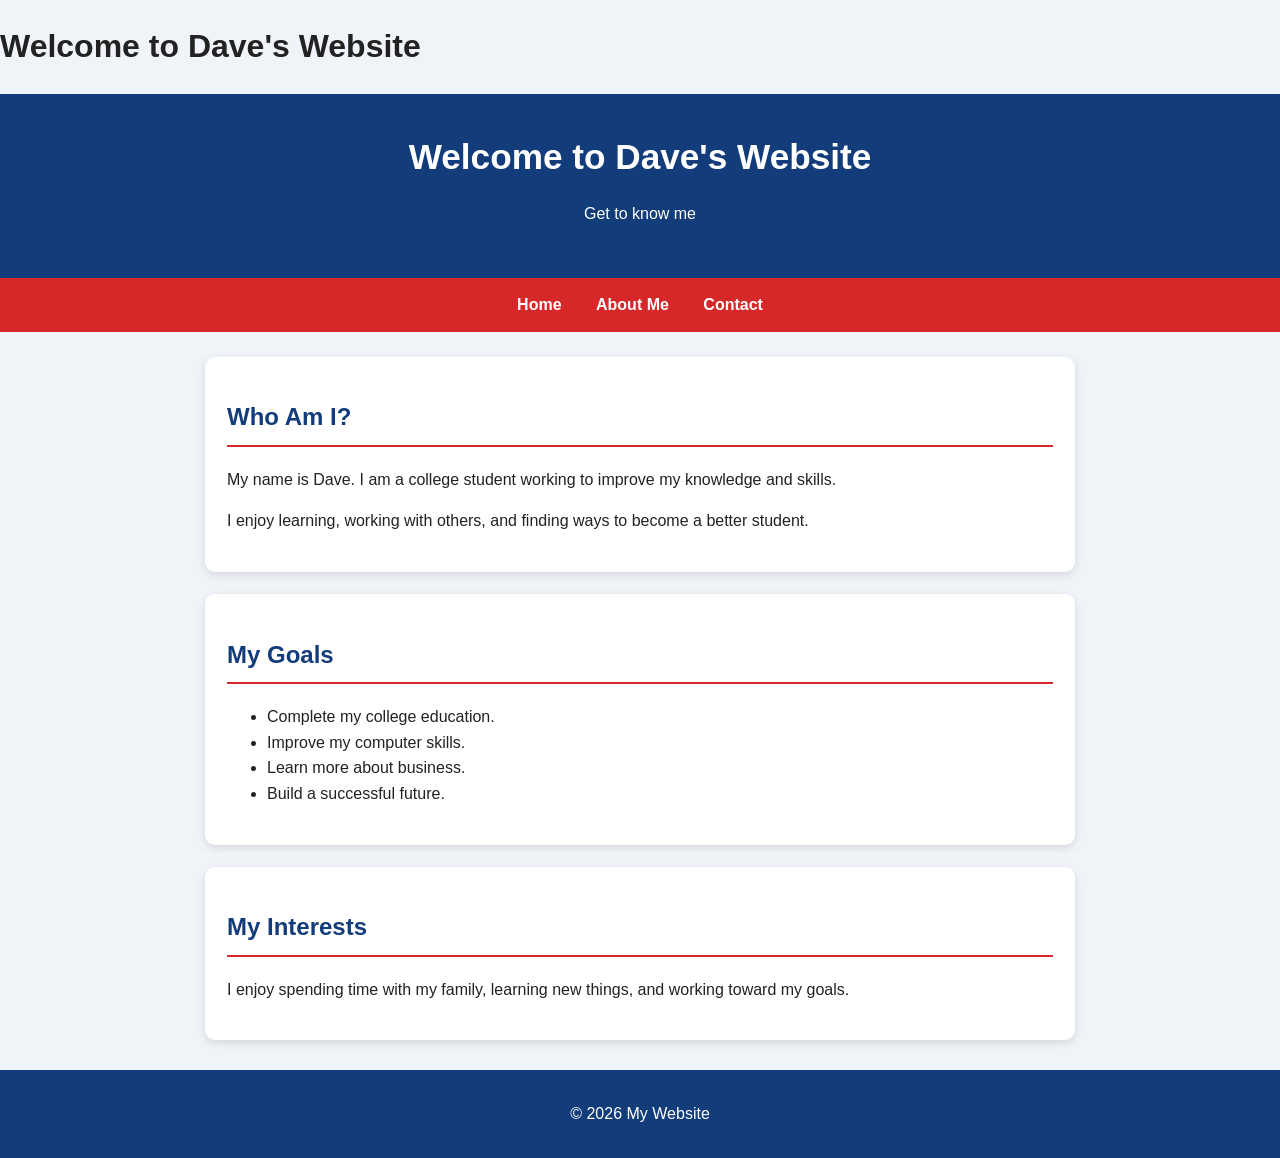
<file: index.html>
<!DOCTYPE html>
<html lang="en">
<head>
    <meta charset="UTF-8">
    <meta name="viewport" content="width=device-width, initial-scale=1.0">
    <h1>Welcome to Dave's Website</h1>
    <link rel="stylesheet" href="css/style.css">
</head>
<body>

    <header>
        <h1>Welcome to Dave's Website</h1>
        <p>Get to know me</p>
    </header>

    <nav>
        <a href="index.html">Home</a>
        <a href="about.html">About Me</a>
        <a href="contact.html">Contact</a>
    </nav>

    <main>
        <section class="card">
            <h2>Who Am I?</h2>
            <p>My name is Dave. I am a college student working to improve
            my knowledge and skills.</p>
            <p>I enjoy learning, working with others, and finding ways
            to become a better student.</p>
        </section>

        <section class="card">
            <h2>My Goals</h2>
            <ul>
                <li>Complete my college education.</li>
                <li>Improve my computer skills.</li>
                <li>Learn more about business.</li>
                <li>Build a successful future.</li>
            </ul>
        </section>

        <section class="card">
            <h2>My Interests</h2>
            <p>I enjoy spending time with my family, learning new things,
            and working toward my goals.</p>
        </section>
    </main>

    <footer>
        <p>&copy; 2026 My Website</p>
    </footer>

</body>
</html>
</file>
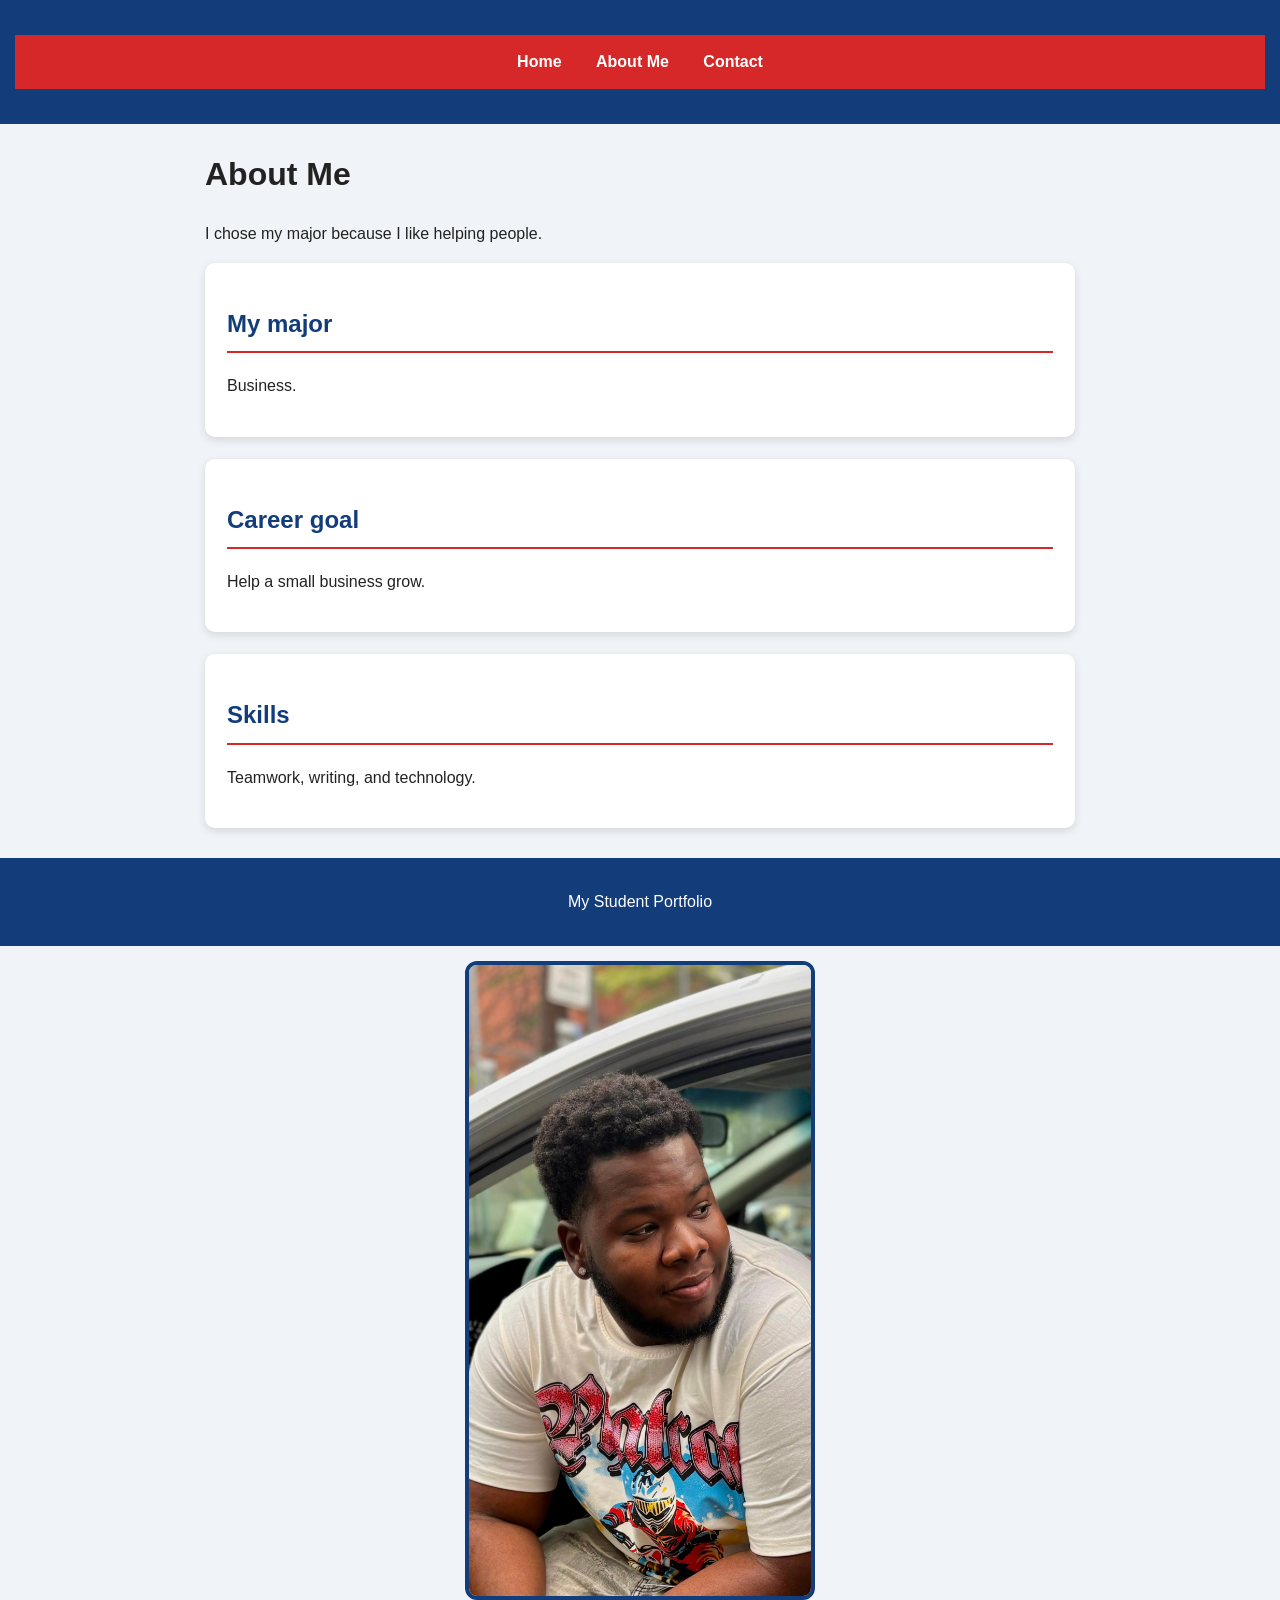
<file: about.html>
<!DOCTYPE html>
<html lang="en">
<head>
  <meta charset="UTF-8">
  <meta name="viewport" content="width=device-width, initial-scale=1">
  <title>My Portfolio | About Me</title>
  <link rel="stylesheet" href="css/style.css">
</head>
<body>
  <header>
    <nav aria-label="Main navigation">
      <a href="index.html">Home</a>
      <a href="about.html" aria-current="page">About Me</a>
      <a href="contact.html">Contact</a>
    </nav>
  </header>
  <main>
    <h1>About Me</h1>
    <p>I chose my major because I like helping people.</p>
    <section class="cards" aria-label="My interests and goals">
      <article class="card"><h2>My major</h2><p>Business.</p></article>
      <article class="card"><h2>Career goal</h2><p>Help a small business grow.</p></article>
      <article class="card"><h2>Skills</h2><p>Teamwork, writing, and technology.</p></article>
    </section>
  </main>
  <footer><p>My Student Portfolio</p></footer>
</body>
</html>
<img src="images/my-picture.jpg"
     alt="A picture of me"
     class="profile-picture">
</file>
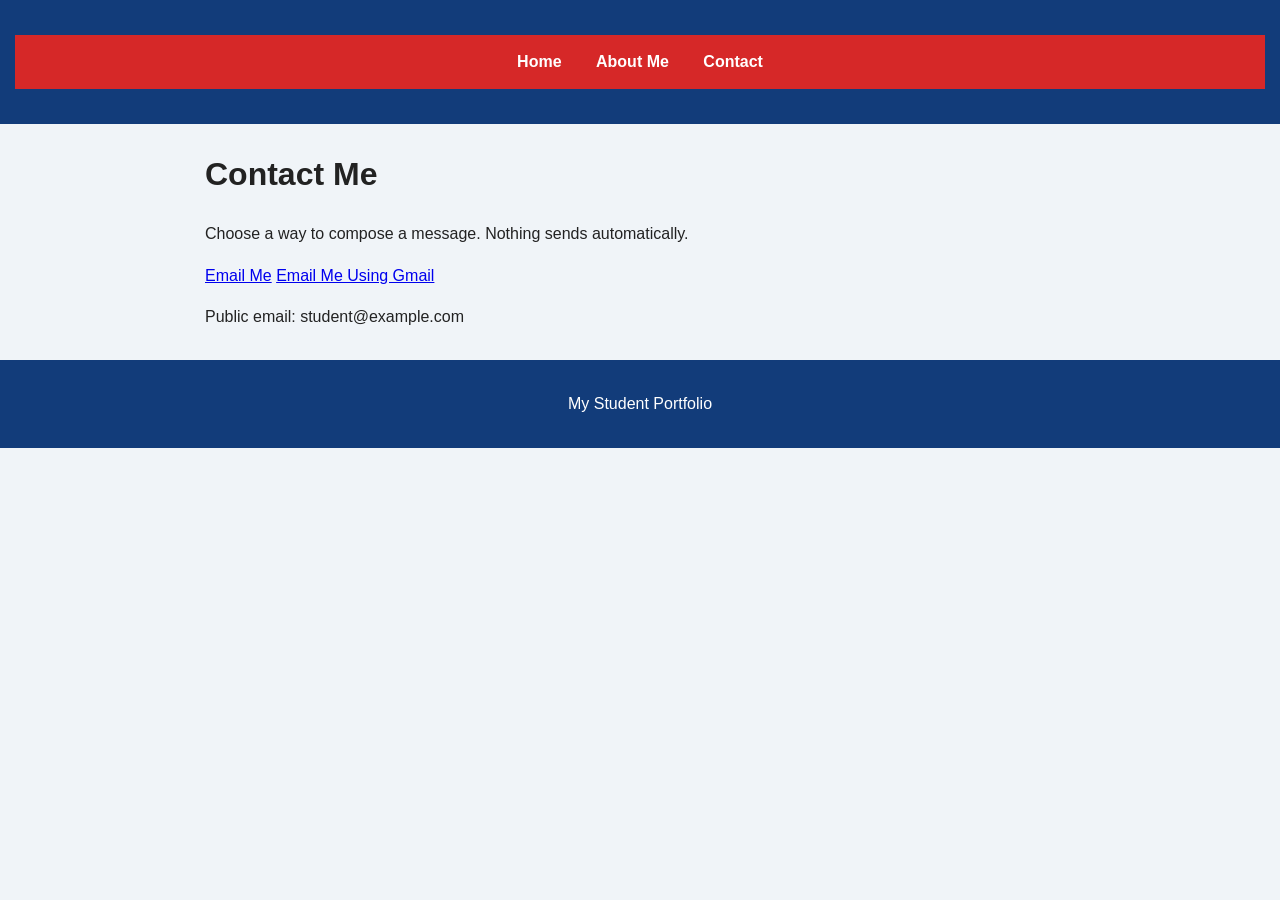
<file: contact.html>
<!DOCTYPE html>
<html lang="en">
<head>
  <meta charset="UTF-8">
  <meta name="viewport" content="width=device-width, initial-scale=1">
  <title>My Portfolio | Contact</title>
  <link rel="stylesheet" href="css/style.css">
</head>
<body>
  <header>
    <nav aria-label="Main navigation">
      <a href="index.html">Home</a>
      <a href="about.html">About Me</a>
      <a href="contact.html" aria-current="page">Contact</a>
    </nav>
  </header>
  <main>
    <h1>Contact Me</h1>
    <p>Choose a way to compose a message. Nothing sends automatically.</p>
    <a class="button" href="mailto:student@example.com?subject=Website%20Message">Email Me</a>
    <a class="button"
       href="https://mail.google.com/mail/?view=cm&amp;fs=1&amp;to=student%40example.com&amp;su=Website%20Message"
       target="_blank" rel="noopener noreferrer">Email Me Using Gmail</a>
    <p>Public email: student@example.com</p>
    <!-- OPTIONAL PHONE FEATURE: only if you have permission to publish a safe number.
    <a class="button" href="sms:+12125550123">Text Me (Phone)</a>
    -->
  </main>
  <footer><p>My Student Portfolio</p></footer>
</body>
</html>
</file>
<file: css/style.css>
/* Basic website design */
* {
    box-sizing: border-box;
}

body {
    margin: 0;
    font-family: Arial, sans-serif;
    background-color: #f0f4f8;
    color: #222;
    line-height: 1.6;
}

header {
    background-color: #123c7a;
    color: white;
    text-align: center;
    padding: 35px 15px;
}

header h1 {
    margin: 0;
    font-size: 2.2rem;
}

nav {
    background-color: #d62828;
    text-align: center;
    padding: 14px;
}

nav a {
    color: white;
    text-decoration: none;
    font-weight: bold;
    margin: 0 15px;
}

nav a:hover {
    text-decoration: underline;
}

main {
    max-width: 900px;
    margin: 25px auto;
    padding: 0 15px;
}

.card {
    background-color: white;
    margin-bottom: 22px;
    padding: 22px;
    border-radius: 10px;
    box-shadow: 0 3px 8px rgba(0, 0, 0, 0.12);
}

.card h2 {
    color: #123c7a;
    border-bottom: 2px solid #d62828;
    padding-bottom: 8px;
}

.profile-picture {
    display: block;
    width: 100%;
    max-width: 350px;
    height: auto;
    margin: 15px auto;
    border: 4px solid #123c7a;
    border-radius: 12px;
}

footer {
    background-color: #123c7a;
    color: white;
    text-align: center;
    padding: 15px;
    margin-top: 30px;
}

/* Responsive design for phones and tablets */
@media (max-width: 600px) {
    header h1 {
        font-size: 1.7rem;
    }

    nav a {
        display: inline-block;
        margin: 6px 8px;
    }

    .card {
        padding: 16px;
    }
}
</file>
